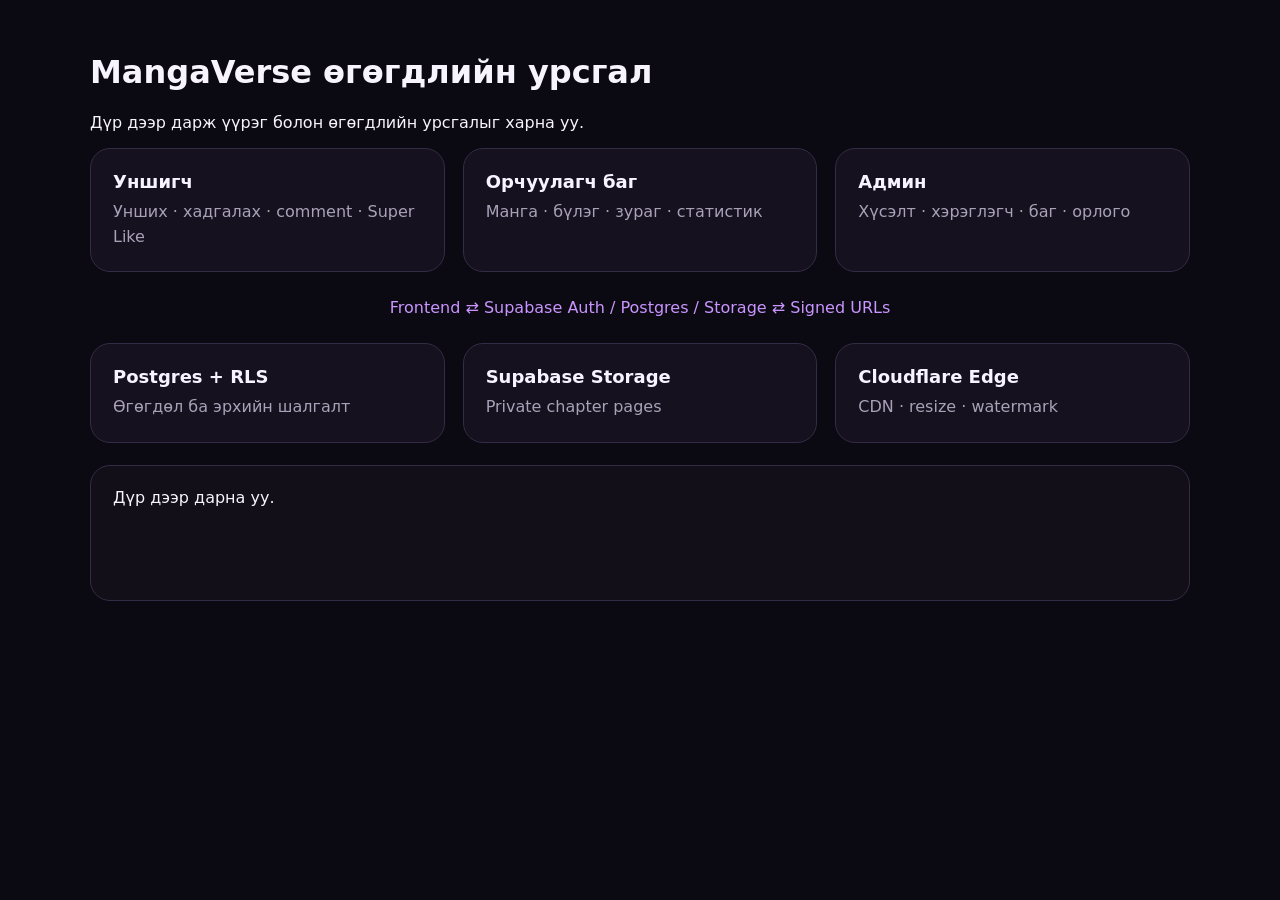
<file: architecture.html>
<!doctype html><html lang="mn"><head><meta charset="utf-8"><meta name="viewport" content="width=device-width,initial-scale=1"><title>MangaVerse Architecture</title><style>
:root{color-scheme:dark;font-family:Inter,system-ui;background:#0b0911;color:#f7f3ff}body{margin:0;padding:32px}.wrap{max-width:1100px;margin:auto}.grid{display:grid;grid-template-columns:repeat(3,1fr);gap:18px}.node{padding:22px;border:1px solid #342c45;border-radius:20px;background:#15111f;cursor:pointer;transition:.2s}.node:hover,.node.active{transform:translateY(-4px);border-color:#bd78ff;box-shadow:0 18px 45px #0008}.node h2{margin:0 0 8px;font-size:18px}.node p{margin:0;color:#aaa1b8;line-height:1.55}.flow{display:flex;align-items:center;justify-content:center;gap:10px;margin:26px 0;color:#c995ff}.detail{margin-top:22px;padding:22px;border-radius:20px;background:#120f19;border:1px solid #342c45;min-height:90px}@media(max-width:760px){.grid{grid-template-columns:1fr}}</style></head><body><main class="wrap"><h1>MangaVerse өгөгдлийн урсгал</h1><p>Дүр дээр дарж үүрэг болон өгөгдлийн урсгалыг харна уу.</p><div class="grid"><article class="node" data-detail="Уншигч Supabase Auth-аар нэвтэрч, гишүүнчлэлтэй үед private signed URL-аар бүлгийн зураг авна. Уншилт, хадгалалт, сэтгэгдэл, XP бүртгэгдэнэ."><h2>Уншигч</h2><p>Унших · хадгалах · comment · Super Like</p></article><article class="node" data-detail="Орчуулагч тусгай багийн кодоор эрх авна. Зөвхөн өөрийн багийн манга, бүлэг, зурагт RLS дүрмээр хандана."><h2>Орчуулагч баг</h2><p>Манга · бүлэг · зураг · статистик</p></article><article class="node" data-detail="Ганц админ төлбөр, Super Like, хэрэглэгч, баг, контентын төлөвийг шалгаж өөрчилнө. Үйлдэл бүр database function-оор баталгаажна."><h2>Админ</h2><p>Хүсэлт · хэрэглэгч · баг · орлого</p></article></div><div class="flow">Frontend ⇄ Supabase Auth / Postgres / Storage ⇄ Signed URLs</div><div class="grid"><article class="node" data-detail="Postgres дээр profiles, memberships, teams, mangas, chapters, comments, likes, gamification хадгалагдана. RLS нь хэрэглэгчийн эрхийг мөр бүр дээр шалгана."><h2>Postgres + RLS</h2><p>Өгөгдөл ба эрхийн шалгалт</p></article><article class="node" data-detail="Cover зураг public байж болно. Бүлгийн зураг private bucket-д хадгалагдаж богино хугацааны signed URL-аар үйлчилнэ."><h2>Supabase Storage</h2><p>Private chapter pages</p></article><article class="node" data-detail="Cloudflare Workers/Images-ийг дараагийн шатанд watermark, resize, edge cache-д ашиглаж болно."><h2>Cloudflare Edge</h2><p>CDN · resize · watermark</p></article></div><section class="detail" id="detail">Дүр дээр дарна уу.</section></main><script>document.querySelectorAll('.node').forEach(n=>n.onclick=()=>{document.querySelectorAll('.node').forEach(x=>x.classList.remove('active'));n.classList.add('active');detail.textContent=n.dataset.detail})</script></body></html>
</file>
